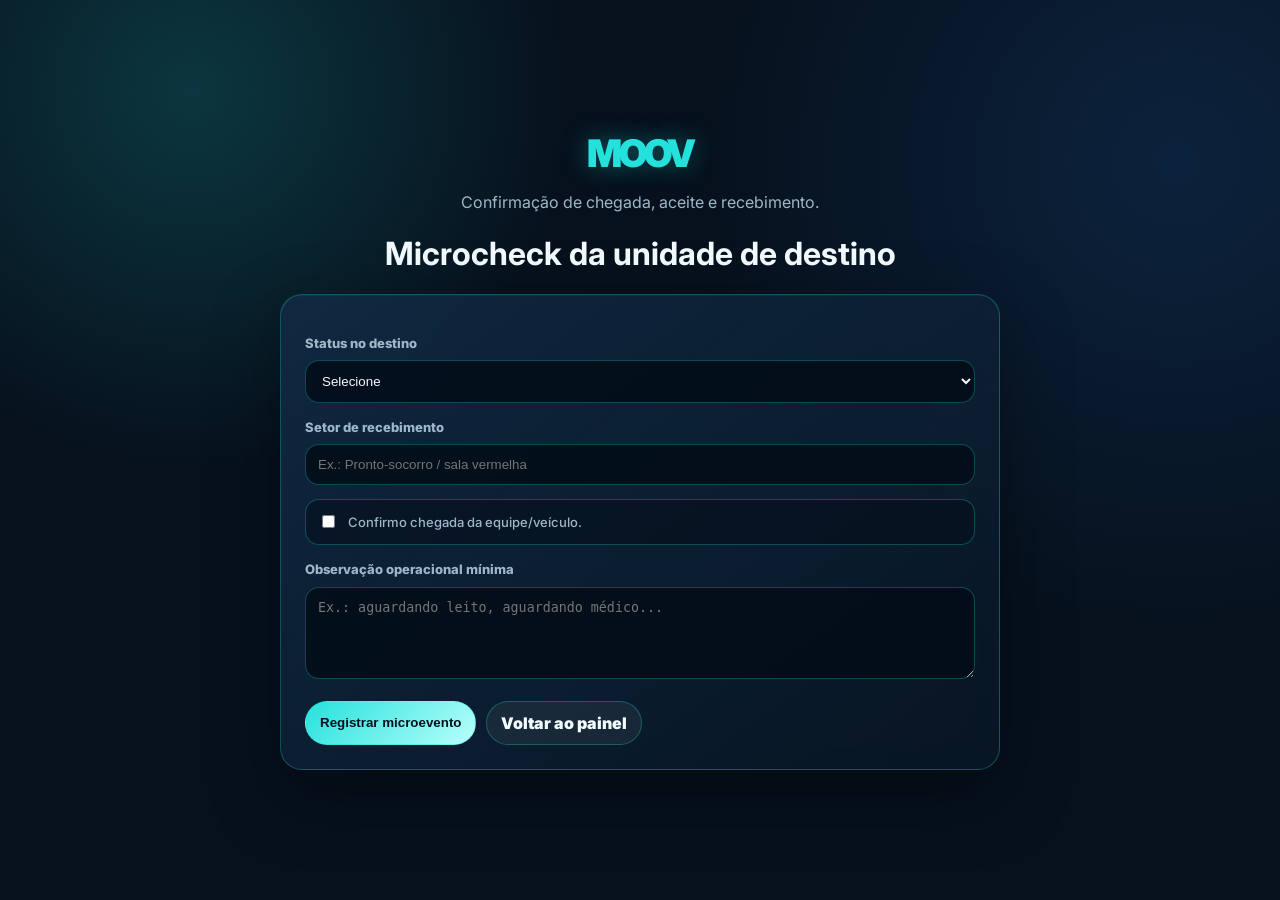
<file: pages/destino.html>
<!doctype html>
<html lang="pt-BR">
<head>
  <meta charset="utf-8" />
  <meta name="viewport" content="width=device-width, initial-scale=1" />
  <title>MOOV | Microformulário Destino</title>
  <link rel="stylesheet" href="../css/styles.css" />
</head>

<body class="form-body">
  <main class="form-shell">
    <header>
      <a class="brand-mark" href="../index.html">MOOV</a>
      <p style="color: var(--muted)">
        Confirmação de chegada, aceite e recebimento.
      </p>
      <h1>Microcheck da unidade de destino</h1>
    </header>

    <section class="panel form-card">
      <form id="form">
        <label>Status no destino</label>
        <select required>
          <option value="">Selecione</option>
          <option>Chegou ao destino</option>
          <option>Aguardando recebimento</option>
          <option>Recebido pela equipe</option>
          <option>Recebimento pendente</option>
        </select>

        <label>Setor de recebimento</label>
        <input placeholder="Ex.: Pronto-socorro / sala vermelha" />

        <label class="check-item">
          <input type="checkbox" required />
          Confirmo chegada da equipe/veículo.
        </label>

        <label>Observação operacional mínima</label>
        <textarea placeholder="Ex.: aguardando leito, aguardando médico..."></textarea>

        <div class="form-actions">
          <button type="submit">Registrar microevento</button>
          <a href="../index.html">Voltar ao painel</a>
        </div>

        <div class="success" id="success">
          Microevento registrado. No sistema real, esta confirmação atualizaria a linha do tempo do painel gestor.
        </div>
      </form>
    </section>
  </main>

  <script>
    document.getElementById("form").addEventListener("submit", function (event) {
      event.preventDefault();
      document.getElementById("success").classList.add("show");
    });
  </script>
</body>
</html>
</file>
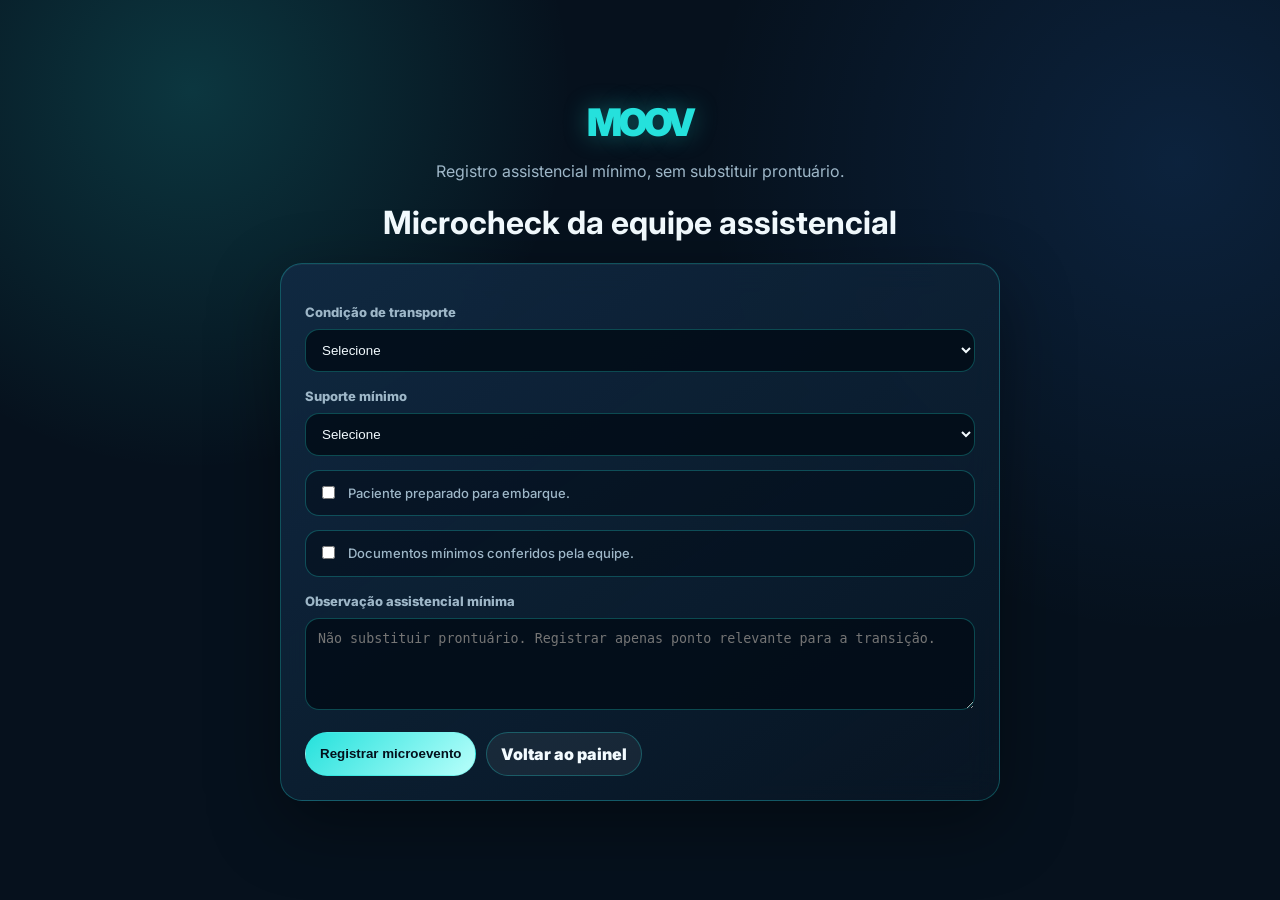
<file: pages/enfermagem.html>
<!doctype html>
<html lang="pt-BR">
<head>
  <meta charset="utf-8" />
  <meta name="viewport" content="width=device-width, initial-scale=1" />
  <title>MOOV | Microformulário Enfermagem</title>
  <link rel="stylesheet" href="../css/styles.css" />
</head>

<body class="form-body">
  <main class="form-shell">
    <header>
      <a class="brand-mark" href="../index.html">MOOV</a>
      <p style="color: var(--muted)">
        Registro assistencial mínimo, sem substituir prontuário.
      </p>
      <h1>Microcheck da equipe assistencial</h1>
    </header>

    <section class="panel form-card">
      <form id="form">
        <label>Condição de transporte</label>
        <select required>
          <option value="">Selecione</option>
          <option>Estável para transporte</option>
          <option>Requer monitorização</option>
          <option>Requer oxigênio</option>
          <option>Requer acompanhante técnico</option>
        </select>

        <label>Suporte mínimo</label>
        <select required>
          <option value="">Selecione</option>
          <option>Maca</option>
          <option>Cadeira de rodas</option>
          <option>Oxigênio</option>
          <option>Sem suporte adicional</option>
        </select>

        <label class="check-item">
          <input type="checkbox" required />
          Paciente preparado para embarque.
        </label>

        <label class="check-item">
          <input type="checkbox" required />
          Documentos mínimos conferidos pela equipe.
        </label>

        <label>Observação assistencial mínima</label>
        <textarea placeholder="Não substituir prontuário. Registrar apenas ponto relevante para a transição."></textarea>

        <div class="form-actions">
          <button type="submit">Registrar microevento</button>
          <a href="../index.html">Voltar ao painel</a>
        </div>

        <div class="success" id="success">
          Microevento registrado. No sistema real, esta confirmação atualizaria a linha do tempo do painel gestor.
        </div>
      </form>
    </section>
  </main>

  <script>
    document.getElementById("form").addEventListener("submit", function (event) {
      event.preventDefault();
      document.getElementById("success").classList.add("show");
    });
  </script>
</body>
</html>
</file>
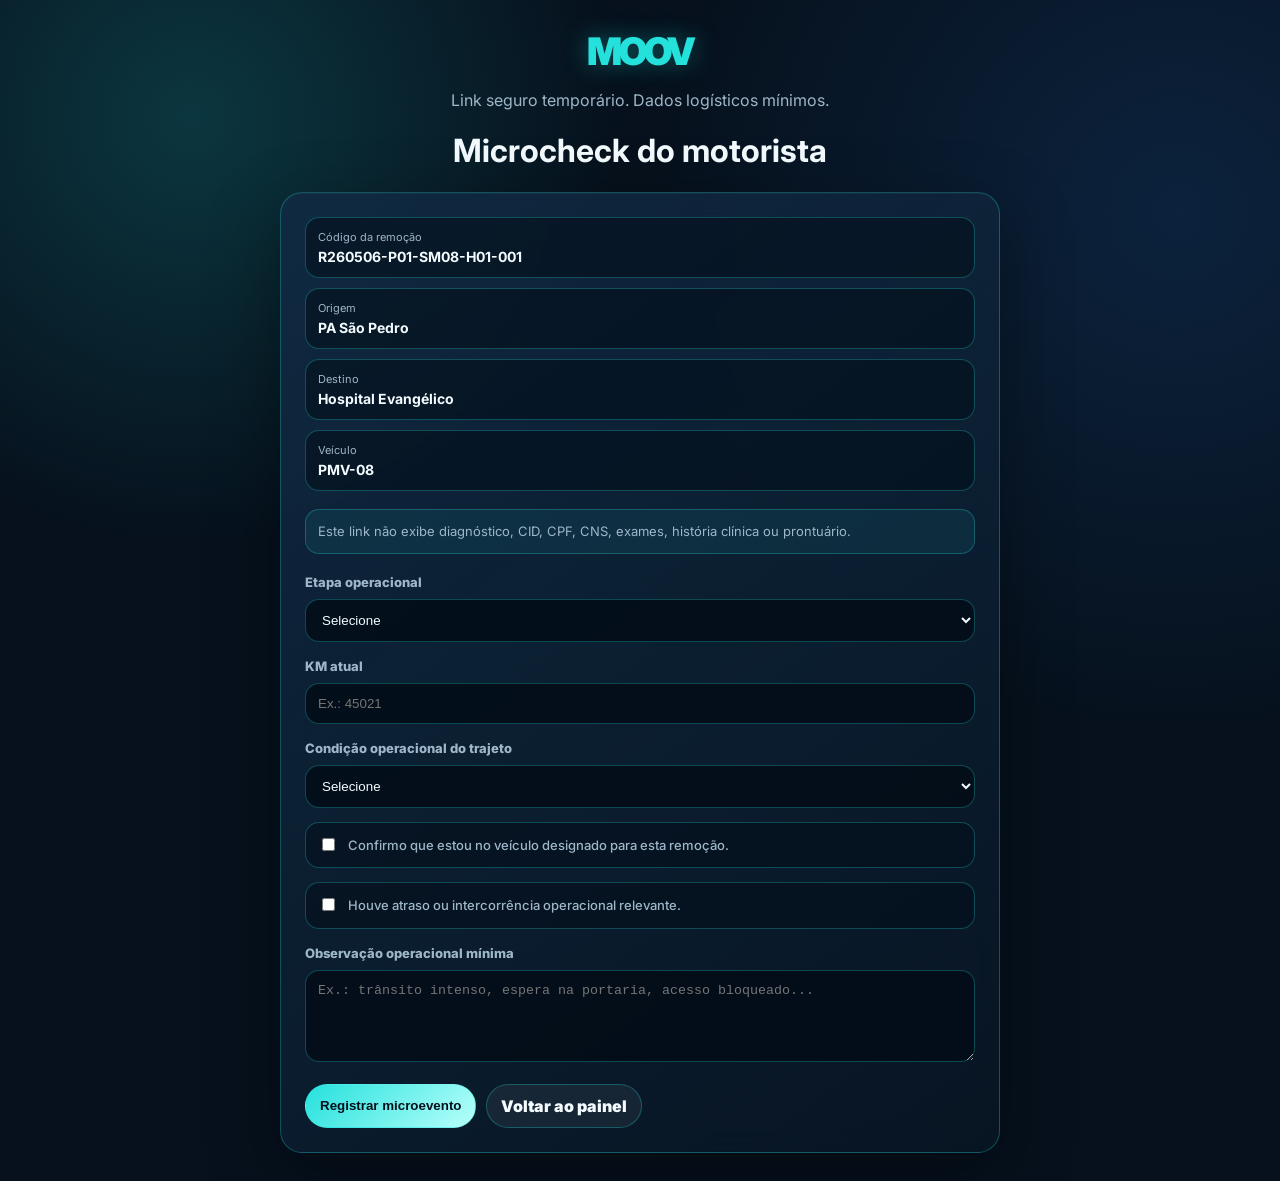
<file: pages/motorista.html>
<!doctype html>
<html lang="pt-BR">
<head>
  <meta charset="utf-8" />
  <meta name="viewport" content="width=device-width, initial-scale=1" />
  <title>MOOV | Microformulário Motorista</title>
  <link rel="stylesheet" href="../css/styles.css" />
</head>

<body class="form-body">
  <main class="form-shell">
    <header>
      <a class="brand-mark" href="../index.html">MOOV</a>
      <p style="color: var(--muted)">
        Link seguro temporário. Dados logísticos mínimos.
      </p>
      <h1>Microcheck do motorista</h1>
    </header>

    <section class="panel form-card">
      <div class="transfer-summary">
        <div>
          <small>Código da remoção</small>
          <strong>R260506-P01-SM08-H01-001</strong>
        </div>

        <div>
          <small>Origem</small>
          <strong>PA São Pedro</strong>
        </div>

        <div>
          <small>Destino</small>
          <strong>Hospital Evangélico</strong>
        </div>

        <div>
          <small>Veículo</small>
          <strong>PMV-08</strong>
        </div>
      </div>

      <div class="privacy-note">
        Este link não exibe diagnóstico, CID, CPF, CNS, exames, história clínica ou prontuário.
      </div>

      <form id="form">
        <label>Etapa operacional</label>
        <select required>
          <option value="">Selecione</option>
          <option>Cheguei à unidade de origem</option>
          <option>Paciente embarcado</option>
          <option>Saída da unidade de origem</option>
          <option>Em deslocamento</option>
          <option>Cheguei ao destino</option>
          <option>Paciente entregue à unidade de destino</option>
        </select>

        <label>KM atual</label>
        <input inputmode="numeric" placeholder="Ex.: 45021" required />

        <label>Condição operacional do trajeto</label>
        <select required>
          <option value="">Selecione</option>
          <option>Sem intercorrência operacional</option>
          <option>Trânsito intenso</option>
          <option>Acesso dificultado</option>
          <option>Espera na origem</option>
          <option>Espera no destino</option>
          <option>Outra intercorrência logística</option>
        </select>

        <label class="check-item">
          <input type="checkbox" required />
          Confirmo que estou no veículo designado para esta remoção.
        </label>

        <label class="check-item">
          <input type="checkbox" />
          Houve atraso ou intercorrência operacional relevante.
        </label>

        <label>Observação operacional mínima</label>
        <textarea placeholder="Ex.: trânsito intenso, espera na portaria, acesso bloqueado..."></textarea>

        <div class="form-actions">
          <button type="submit">Registrar microevento</button>
          <a href="../index.html">Voltar ao painel</a>
        </div>

        <div class="success" id="success">
          Microevento registrado. No sistema real, esta confirmação atualizaria a linha do tempo do painel gestor.
        </div>
      </form>
    </section>
  </main>

  <script>
    document.getElementById("form").addEventListener("submit", function (event) {
      event.preventDefault();
      document.getElementById("success").classList.add("show");
    });
  </script>
</body>
</html>
</file>
<file: css/styles.css>
@import url('https://fonts.googleapis.com/css2?family=Inter:wght@400;500;600;700;800;900&display=swap');

:root {
  --bg: #06111d;
  --sidebar: #071827;
  --panel: rgba(17, 42, 67, .92);
  --panel-alt: rgba(8, 22, 36, .82);
  --panel-soft: rgba(3, 13, 24, .55);
  --panel-strong: rgba(3, 13, 24, .88);
  --line: rgba(38, 229, 222, .28);
  --text: #f3fbff;
  --muted: #9eb7c8;
  --cyan: #25e1dc;
  --orange: #ffb13b;
  --red: #ff4d6d;
  --surface: rgba(238, 248, 255, .96);
  --surface-dark: #07131f;
}

*, *::before, *::after {
  box-sizing: border-box;
}

html, body {
  margin: 0;
  min-height: 100%;
  font-family: Inter, system-ui, -apple-system, BlinkMacSystemFont, "Segoe UI", sans-serif;
  color: var(--text);
  background:
    radial-gradient(circle at 15% 10%, rgba(37, 225, 220, .18), transparent 28%),
    radial-gradient(circle at 92% 18%, rgba(47, 140, 255, .14), transparent 34%),
    var(--bg);
}

body {
  overflow-x: hidden;
}

.map-error-banner {
  position: fixed;
  inset: 0 auto auto 0;
  width: 100%;
  padding: 14px 18px;
  background: rgba(255, 77, 109, .96);
  color: white;
  font-weight: 700;
  text-align: center;
  z-index: 9999;
  box-shadow: 0 8px 28px rgba(0, 0, 0, .35);
}

a {
  color: inherit;
  text-decoration: none;
}

.app-shell {
  width: 100%;
  min-height: 100vh;
  display: grid;
  grid-template-columns: 300px minmax(0, 1fr);
}

.sidebar {
  position: sticky;
  top: 0;
  width: 300px;
  min-width: 300px;
  height: 100vh;
  overflow-y: auto;
  padding: 22px 18px;
  background: linear-gradient(180deg, rgba(5, 18, 31, .98), rgba(8, 24, 39, .94));
  border-right: 1px solid var(--line);
}

.brand-mark {
  display: block;
  font-size: 38px;
  font-weight: 900;
  letter-spacing: -.08em;
  color: var(--cyan);
  text-shadow: 0 0 24px rgba(37, 225, 220, .35);
}

.brand-block p {
  margin: 6px 0 20px;
  color: var(--muted);
  font-size: 12px;
}

.panel,
.hero-card,
.filter-card,
.note-card,
.metrics article,
.selected-card,
.form-card,
.bottleneck,
.architecture-grid article {
  background: linear-gradient(145deg, var(--panel), var(--panel-alt));
  border: 1px solid var(--line);
  border-radius: 22px;
  box-shadow: 0 24px 70px rgba(0, 0, 0, .38), inset 0 1px 0 rgba(255, 255, 255, .04);
  backdrop-filter: blur(16px);
  transition: transform .26s ease, box-shadow .26s ease, border-color .26s ease, background .26s ease;
  will-change: transform;
}

.panel:hover,
.hero-card:hover,
.filter-card:hover,
.note-card:hover,
.metrics article:hover,
.selected-card:hover,
.architecture-grid article:hover {
  transform: translateY(-4px);
  box-shadow: 0 30px 90px rgba(0, 0, 0, .45);
  border-color: rgba(37, 225, 220, .45);
}

.hero-card {
  padding: 20px;
  margin-bottom: 16px;
}

.hero-card span,
.topbar span,
.panel span,
.filter-card .section-line span,
.note-card span,
.selected-card span {
  display: block;
  color: var(--cyan);
  text-transform: uppercase;
  letter-spacing: .13em;
  font-size: 11px;
  font-weight: 900;
}

.hero-card h1,
.selected-card h3 {
  margin: 8px 0 12px;
  font-size: 25px;
  line-height: 1.08;
  letter-spacing: -.05em;
}

.hero-card p,
.selected-card p,
.note-card p,
.architecture p,
.transfer-meta small,
.form-card label,
.bottleneck p {
  margin: 0;
  color: var(--muted);
  line-height: 1.55;
}

.quick-links {
  display: grid;
  gap: 10px;
  margin-bottom: 16px;
}

.quick-links a {
  padding: 12px 13px;
  color: var(--muted);
  background: rgba(3, 13, 24, .54);
  border: 1px solid var(--line);
  border-radius: 15px;
  font-size: 14px;
  transition: transform .2s ease, border-color .2s ease, background .2s ease, color .2s ease;
}

.quick-links a:hover,
.quick-links a.active {
  color: var(--text);
  background: rgba(37, 225, 220, .12);
  transform: translateY(-1px);
  border-color: rgba(37, 225, 220, .5);
}

.metrics {
  display: grid;
  grid-template-columns: repeat(2, minmax(0, 1fr));
  gap: 10px;
}

.metrics article {
  padding: 14px;
}

.metrics small,
.metrics span {
  color: var(--muted);
  font-size: 11px;
}

.metrics strong {
  display: block;
  color: var(--cyan);
  font-size: 29px;
  line-height: 1.1;
  margin: 8px 0 4px;
}

.filter-card,
.note-card {
  margin-top: 16px;
  padding: 18px;
}

.section-line {
  display: flex;
  align-items: flex-start;
  justify-content: space-between;
  gap: 14px;
}

.filter-card label {
  display: block;
  margin: 14px 0 6px;
  color: var(--muted);
  font-size: 12px;
  font-weight: 800;
}

.filter-card select,
.form-card input,
.form-card select,
.form-card textarea {
  width: 100%;
  color: var(--text);
  background: var(--panel-strong);
  border: 1px solid var(--line);
  border-radius: 14px;
  padding: 12px;
  outline: none;
  transition: border-color .22s ease, box-shadow .22s ease, background .22s ease;
}

.filter-card select:focus,
.form-card input:focus,
.form-card select:focus,
.form-card textarea:focus {
  border-color: rgba(37, 225, 220, .8);
  box-shadow: 0 0 0 4px rgba(37, 225, 220, .1);
}

.filter-card select {
  appearance: none;
}

button,
.form-actions a,
.form-actions button {
  border: 1px solid var(--line);
  border-radius: 999px;
  padding: 8px 12px;
  font-weight: 800;
  cursor: pointer;
  transition: transform .2s ease, border-color .2s ease, background .2s ease, color .2s ease;
}

button:hover,
button:focus-visible,
.form-actions a:hover,
.form-actions button:hover {
  transform: translateY(-1px);
  border-color: rgba(37, 225, 220, .7);
  background: rgba(37, 225, 220, .14);
}

button {
  background: rgba(37, 225, 220, .09);
  color: var(--cyan);
}

.main-content {
  min-width: 0;
  padding: 22px;
}

.topbar {
  display: flex;
  justify-content: space-between;
  gap: 20px;
  margin-bottom: 18px;
}

.topbar h2 {
  margin: 6px 0 0;
  font-size: 30px;
  letter-spacing: -.05em;
}

.legend {
  display: flex;
  flex-wrap: wrap;
  gap: 14px;
  justify-content: flex-end;
  color: var(--muted);
  font-size: 13px;
}

.legend p {
  margin: 0;
  transition: color .22s ease;
}

.legend p:hover {
  color: var(--text);
}

#map {
  cursor: grab;
}

#map:active {
  cursor: grabbing;
}

.dot {
  display: inline-block;
  width: 10px;
  height: 10px;
  border-radius: 50%;
  margin-right: 6px;
  box-shadow: 0 0 14px currentColor;
}

.dot.municipal {
  background: var(--cyan);
  color: var(--cyan);
}

.dot.samu {
  background: var(--orange);
  color: var(--orange);
}

.dot.alert {
  background: var(--red);
  color: var(--red);
}

.map-card {
  position: relative;
  min-height: 460px;
  height: clamp(460px, 58vh, 650px);
  border: 1px solid var(--line);
  border-radius: 30px;
  overflow: hidden;
  background: var(--surface-dark);
  box-shadow: 0 24px 70px rgba(0, 0, 0, .38);
  transition: box-shadow .26s ease, border-color .26s ease;
}

.map-card:hover {
  box-shadow: 0 34px 100px rgba(0, 0, 0, .55);
  border-color: rgba(37, 225, 220, .35);
}

#map {
  position: absolute;
  inset: 0;
  width: 100%;
  height: 100%;
  z-index: 1;
  filter: saturate(.82) contrast(1.08) brightness(.82);
  transition: filter .26s ease;
}

.map-card:hover #map {
  filter: saturate(1) contrast(1.12) brightness(.88);
}

.selected-card {
  position: absolute;
  left: 22px;
  bottom: 22px;
  width: min(620px, calc(100% - 44px));
  z-index: 500;
  padding: 18px;
}

.selected-card h3 {
  margin: 8px 0;
  font-size: 22px;
}

.transfer-meta {
  display: grid;
  grid-template-columns: repeat(4, minmax(0, 1fr));
  gap: 10px;
  margin-top: 14px;
}

.transfer-meta div {
  padding: 10px;
  border: 1px solid var(--line);
  border-radius: 14px;
  background: var(--panel-soft);
}

.transfer-meta small {
  display: block;
  color: var(--muted);
  font-size: 11px;
  margin-bottom: 4px;
}

.transfer-meta b {
  font-size: 13px;
}

.content-grid {
  display: grid;
  grid-template-columns: minmax(0, 1.2fr) minmax(320px, .8fr);
  gap: 18px;
  margin-top: 18px;
}

.panel {
  padding: 18px;
}

.panel h3 {
  margin: 5px 0 0;
  font-size: 18px;
}

.panel .section-line b {
  color: var(--cyan);
  border: 1px solid var(--line);
  padding: 8px 10px;
  border-radius: 999px;
  background: rgba(37, 225, 220, .08);
  font-size: 12px;
  white-space: nowrap;
}

.timeline {
  display: flex;
  gap: 12px;
  overflow-x: auto;
  padding-top: 18px;
}

.timeline.empty {
  display: block;
  color: var(--muted);
}

.timeline-step {
  min-width: 148px;
  padding: 14px;
  border-radius: 17px;
  background: rgba(17, 42, 67, .84);
  border: 1px solid var(--line);
  transition: transform .22s ease, border-color .22s ease, box-shadow .22s ease, background .22s ease;
  cursor: pointer;
}

.timeline-step:hover {
  border-color: rgba(37, 225, 220, .45);
  transform: translateY(-2px);
  box-shadow: 0 18px 35px rgba(0, 0, 0, .18);
}

.timeline-step.done {
  border-color: rgba(56, 217, 150, .45);
}

.timeline-step.active {
  border-color: rgba(255, 177, 59, .72);
  box-shadow: 0 0 30px rgba(255, 177, 59, .16);
}

.timeline-step small,
.timeline-step span {
  display: block;
  color: var(--muted);
}

.timeline-step small {
  margin-bottom: 6px;
}

.timeline-step b {
  display: block;
  font-size: 13px;
}

.bottlenecks {
  display: grid;
  gap: 12px;
  margin-top: 16px;
}

.bottleneck-item {
  display: grid;
  grid-template-columns: 1fr auto;
  gap: 12px;
  padding: 14px;
  border: 1px solid var(--line);
  border-radius: 16px;
  background: var(--panel-soft);
  transition: transform .22s ease, border-color .22s ease, box-shadow .22s ease, background .22s ease;
  cursor: pointer;
}

.bottleneck-item:hover {
  border-color: rgba(255, 177, 59, .6);
  transform: translateY(-2px);
  background: rgba(255, 177, 59, .06);
  box-shadow: 0 16px 32px rgba(0, 0, 0, .16);
}

.bottleneck {
  display: grid;
  grid-template-columns: 1fr auto;
  gap: 12px;
  padding: 14px;
  border: 1px solid var(--line);
  border-radius: 16px;
  background: var(--panel-soft);
}

.bottleneck em {
  color: var(--orange);
  font-style: normal;
  font-weight: 900;
}

.architecture {
  margin-top: 18px;
}

.architecture h3 {
  margin-bottom: 18px;
}

.architecture-grid {
  display: grid;
  grid-template-columns: repeat(4, minmax(0, 1fr));
  gap: 14px;
}

.architecture-grid article {
  border-radius: 18px;
  padding: 16px;
}

.architecture-grid b {
  color: var(--cyan);
  font-size: 12px;
}

.architecture-grid strong {
  display: block;
  margin: 8px 0;
}

.vehicle-wrap {
  width: 74px;
  height: 60px;
  position: relative;
}

.vehicle-halo {
  position: absolute;
  inset: -12px;
  border-radius: 50%;
  filter: blur(13px);
  animation: haloPulse 1.25s ease-in-out infinite;
}

.vehicle-halo.municipal {
  background: rgba(37, 225, 220, .48);
}

.vehicle-halo.samu {
  background: rgba(255, 177, 59, .55);
}

.vehicle-halo.alert {
  background: rgba(255, 77, 109, .58);
}

.ambulance-svg {
  width: 74px;
  height: 60px;
  position: absolute;
  inset: 0;
  filter: drop-shadow(0 16px 15px rgba(0, 0, 0, .52));
}

.beacon {
  animation: beaconBlink .62s steps(2, end) infinite;
}

.beacon.right {
  animation-delay: .31s;
}

.headlight {
  animation: headlightPulse 1.2s ease-in-out infinite;
}

.vehicle-label {
  position: absolute;
  left: 50%;
  top: 48px;
  transform: translateX(-50%);
  padding: 2px 7px;
  border-radius: 999px;
  background: rgba(243, 251, 255, .95);
  color: #03101c;
  font-size: 9px;
  font-weight: 900;
  white-space: nowrap;
  transition: transform .18s ease;
}

.leaflet-marker-icon {
  transition: transform .18s ease, filter .18s ease, box-shadow .18s ease;
}

.leaflet-marker-icon.marker-hover {
  transform: scale(1.12) !important;
  filter: drop-shadow(0 18px 24px rgba(0,0,0,.35));
  z-index: 10000 !important;
}

.vehicle-wrap.samu .vehicle-label {
  background: rgba(255, 221, 172, .97);
}

@keyframes haloPulse {
  0%, 100% {
    opacity: .42;
    transform: scale(.92);
  }

  50% {
    opacity: .95;
    transform: scale(1.08);
  }
}

@keyframes beaconBlink {
  0%, 42% {
    opacity: 1;
    filter: drop-shadow(0 0 7px currentColor);
  }

  43%, 100% {
    opacity: .18;
    filter: none;
  }
}

@keyframes headlightPulse {
  0%, 100% {
    opacity: .45;
  }

  50% {
    opacity: 1;
  }
}

.unit-marker {
  width: 38px;
  height: 38px;
  display: grid;
  place-items: center;
  border-radius: 14px;
  background: var(--surface);
  color: #07131f;
  border: 2px solid var(--cyan);
  font-weight: 900;
  box-shadow: 0 0 22px rgba(37, 225, 220, .35);
}

.leaflet-container {
  background: var(--surface-dark);
}

.leaflet-popup-content-wrapper,
.leaflet-popup-tip {
  background: #0b1d2e;
  color: var(--text);
  border: 1px solid var(--line);
}

.form-body {
  min-height: 100vh;
  display: grid;
  place-items: center;
  padding: 28px;
}

.form-shell {
  width: min(720px, 100%);
}

.form-shell header {
  text-align: center;
  margin-bottom: 18px;
}

.form-card {
  padding: 24px;
}

.form-card label {
  display: block;
  color: var(--muted);
  margin: 14px 0 7px;
  font-size: 13px;
  font-weight: 800;
}

.form-card textarea {
  min-height: 92px;
  resize: vertical;
}

.check-item {
  display: flex !important;
  align-items: flex-start;
  gap: 10px;
  border: 1px solid var(--line);
  background: rgba(3, 13, 24, .52);
  border-radius: 14px;
  padding: 12px;
  font-weight: 500 !important;
}

.check-item input {
  width: auto;
  margin-top: 3px;
}

.transfer-summary {
  display: grid;
  gap: 10px;
  margin-bottom: 18px;
}

.transfer-summary div {
  padding: 12px;
  border: 1px solid var(--line);
  border-radius: 14px;
  background: var(--panel-soft);
}

.transfer-summary small {
  display: block;
  color: var(--muted);
  font-size: 11px;
  margin-bottom: 4px;
}

.transfer-summary strong {
  display: block;
  color: var(--text);
  font-size: 14px;
}

.privacy-note {
  margin-bottom: 18px;
  padding: 12px;
  border: 1px solid rgba(37, 225, 220, .28);
  border-radius: 14px;
  background: rgba(37, 225, 220, .08);
  color: var(--muted);
  font-size: 13px;
  line-height: 1.45;
}

.form-actions {
  display: flex;
  gap: 10px;
  flex-wrap: wrap;
  margin-top: 18px;
}

.form-actions a,
.form-actions button {
  display: inline-block;
  border: 1px solid var(--line);
  border-radius: 999px;
  padding: 11px 14px;
  font-weight: 900;
}

.form-actions button {
  background: linear-gradient(135deg, var(--cyan), #b8fffb);
  color: #03101c;
}

.form-actions a {
  color: var(--text);
  background: rgba(255, 255, 255, .06);
}

.success {
  display: none;
  margin-top: 14px;
  border: 1px solid rgba(56, 217, 150, .5);
  background: rgba(56, 217, 150, .1);
  color: #ccffe9;
  padding: 14px;
  border-radius: 16px;
}

.success.show {
  display: block;
}

@media (max-width: 1180px) {
  .app-shell {
    grid-template-columns: 1fr;
  }

  .sidebar {
    position: static;
    width: 100%;
    min-width: 0;
    height: auto;
  }

  .content-grid,
  .architecture-grid {
    grid-template-columns: 1fr;
  }
}

@media (max-width: 760px) {
  .main-content {
    padding: 14px;
  }

  .topbar {
    display: block;
  }

  .legend {
    justify-content: flex-start;
    margin-top: 12px;
  }

  .metrics,
  .transfer-meta,
  .architecture-grid {
    grid-template-columns: 1fr;
  }

  .map-card {
    height: 560px;
  }
}
</file>
